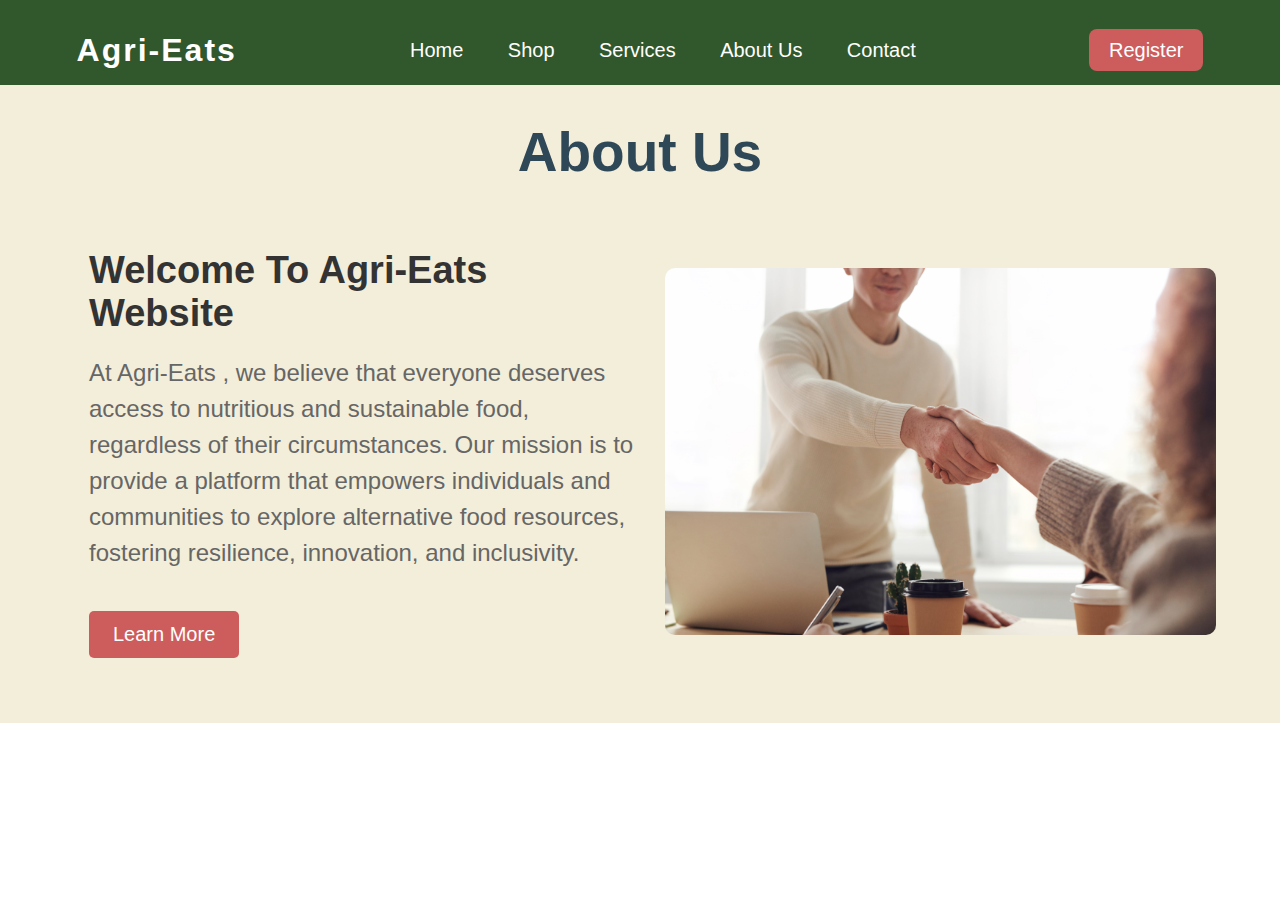
<file: aboutus.html>
<!DOCTYPE html>
<html lang="en">
<head>
    <meta charset="UTF-8">
    <meta name="viewport" content="width=device-width, initial-scale=1.0">
    <title>About Us</title>
    <link rel="stylesheet" href="aboutuspg.css">
    <link rel="stylesheet" href="heads.css">
</head>
<body>
    <header>
        <nav>
            <div class="logo"><a class="log" href="index.html">Agri-Eats</a></div>
            <div class="menu">
                <a href="index.html">Home</a>
                <a href="Shop.html">Shop</a>
                <a href="servicepage.html">Services</a>
                <a href="aboutus.html">About Us</a>
                <a href="contact.html">Contact</a>
            </div>
            <div class="register">
                <a href="signuppage.html">Register</a>
            </div>
        </nav> 
    </header>

    <section class="hero">
        <div class="heading">
            <h1>About Us</h1>
        </div>
        <div class="container">
            <div class="hero-content">
                <h2>Welcome To Agri-Eats Website</h2>
                <p>
                    
                    At  Agri-Eats , we believe that everyone deserves access to nutritious and sustainable food, regardless of their circumstances. Our mission is to provide a platform that empowers individuals and communities to explore alternative food resources, fostering resilience, innovation, and inclusivity.</p>
                    <button class="cta-button">Learn More</button>
            </div>
            <div class="hero-image">
                <img src="image/aboutus1.jpg">
            </div>
        </div>
    </section>
    
</body>
</html>
</file>
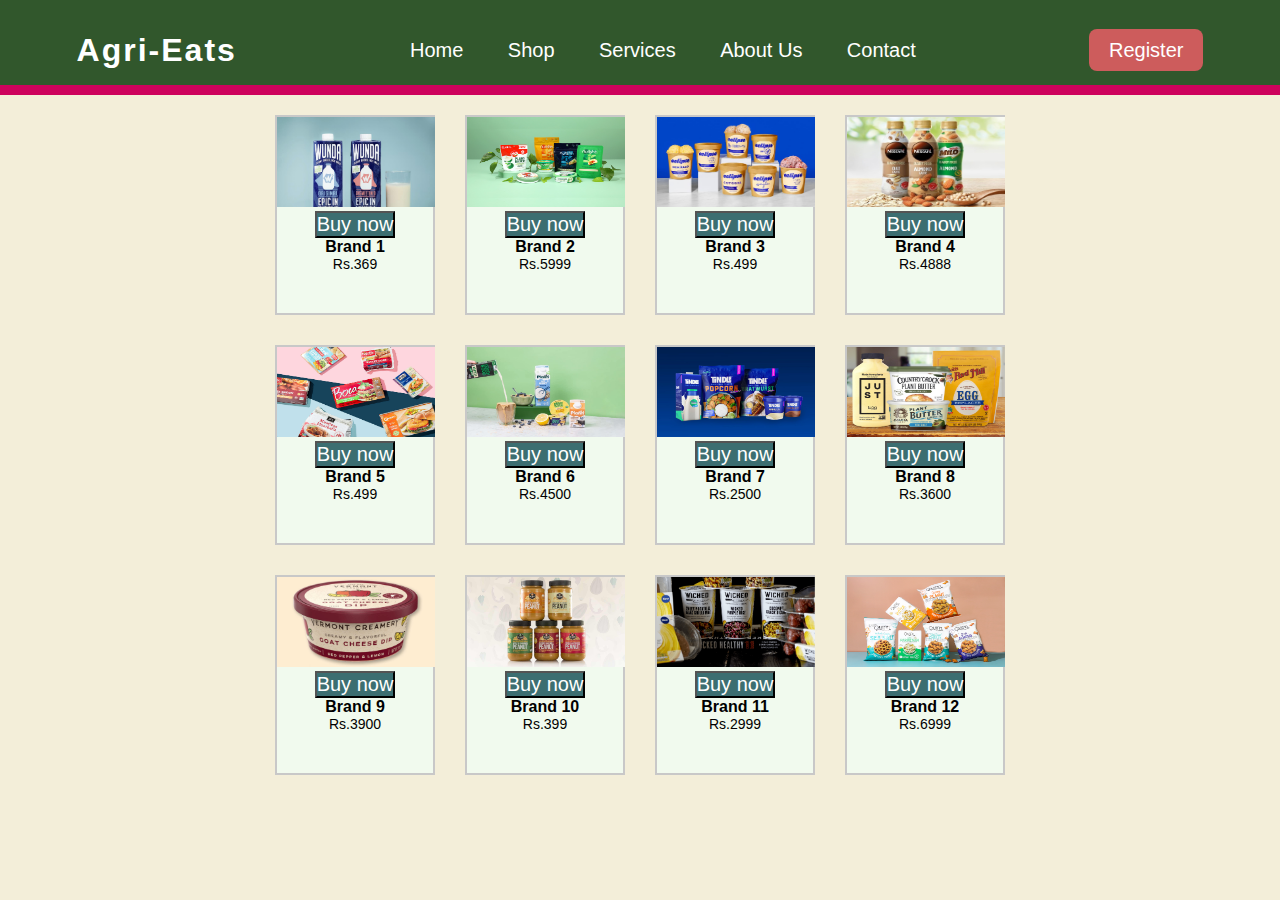
<file: Shop.html>
<!DOCTYPE html>
<html lang="en">
    <head>
        <link rel="stylesheet" href="heads.css">
        <title>Shop</title>
        <link rel="stylesheet" href="Shoppg.css">
    </head>
    <body>
        <header>
            <nav>
                <div class="logo"><a class="log" href="index.html">Agri-Eats</a></div>
                <div class="menu">
                    <a href="index.html">Home</a>
                    <a href="Shop.html">Shop</a>
                    <a href="servicepage.html">Services</a>
                    <a href="aboutus.html">About Us</a>
                    <a href="contact.html">Contact</a>
                </div>
                <div class="register">
                    <a href="signuppage.html">Register</a>
                </div>
            </nav> 
        </header>
        <div class="infogrid">

            <div class="video-preview">
                <div class="thumbnail-div">
                    <img src="image/pro1.jpg" alt="thumbnail-1" class="thumb-1">
                    <button class="omii">Buy now</button>
                </div> 
                <div class="para-slide">
                    <p class="para">Brand 1</p>
                    <p class="para-stats">Rs.369</p>
                    
                </div>
            </div>

            <div class="video-preview">
                <div class="thumbnail-div">
                    <img src="image/pro2.png" alt="thumbnail-1" class="thumb-1">
                    <button class="omii">Buy now</button>
                </div> 
                <div class="para-slide">
                    <p class="para">Brand 2</p>
                    <p class="para-stats">Rs.5999</p>
                
                </div>
            </div>


            <div class="video-preview">
                <div class="thumbnail-div">
                    <img src="image/pro3.jpg" alt="thumbnail-1" class="thumb-1">
                    <button class="omii">Buy now</button>
                </div> 
                <div class="para-slide">
                    <p class="para">Brand 3</p>
                    <p class="para-stats">Rs.499</p>
                    
                </div>
            </div>

            <div class="video-preview">
                <div class="thumbnail-div">
                    <img src="image/pro4.jpg" alt="thumbnail-1" class="thumb-1">
                    <button class="omii">Buy now</button>
                </div> 
                <div class="para-slide">
                    <p class="para">Brand 4</p>
                    <p class="para-stats">Rs.4888</p>
                    
                </div>
            </div>

            <div class="video-preview">
                <div class="thumbnail-div">
                    <img src="image/pro5.jpg" alt="thumbnail-1" class="thumb-1">
                    <button class="omii">Buy now</button>
                </div> 
                <div class="para-slide">
                    <p class="para">Brand 5</p>
                    <p class="para-stats">Rs.499</p>
            
                </div>
            </div>


            <div class="video-preview">
                <div class="thumbnail-div">
                    <img src="image/pro6.jpg" alt="thumbnail-1" class="thumb-1">
                    <button class="omii">Buy now</button>
                </div> 
                <div class="para-slide">
                    <p class="para">Brand 6</p>
                    <p class="para-stats">Rs.4500</p>
                    
                </div>
            </div>
             

            <div class="video-preview">
                <div class="thumbnail-div">
                    <img src="image/pro7.jpg" alt="thumbnail-1" class="thumb-1">
                    <button class="omii">Buy now</button>
                </div> 
                <div class="para-slide">
                    <p class="para">Brand 7</p>
                    <p class="para-stats">Rs.2500</p>
                    
                </div>
            </div>


            <div class="video-preview">
                <div class="thumbnail-div">
                    <img src="image/pro8.jpg" alt="thumbnail-1" class="thumb-1">
                    <button class="omii">Buy now</button>
                </div> 
                <div class="para-slide">
                    <p class="para">Brand 8</p>
                    <p class="para-stats">Rs.3600</p>
                    
                </div>
            </div>

            <div class="video-preview">
                <div class="thumbnail-div">
                    <img src="image/pro9.jpg" alt="thumbnail-1" class="thumb-1">
                    <button class="omii">Buy now</button>
                </div> 
                <div class="para-slide">
                    <p class="para"> Brand 9</p>
                    <p class="para-stats">Rs.3900</p>
                    
                </div>
            </div>

            <div class="video-preview">
                <div class="thumbnail-div">
                    <img src="image/pro10.jpg" alt="thumbnail-1" class="thumb-1">
                    <button class="omii">Buy now</button>
                </div> 
                <div class="para-slide">
                    <p class="para">Brand 10</p>
                    <p class="para-stats">Rs.399</p>
                    
                </div>
            </div>

            <div class="video-preview">
                <div class="thumbnail-div">
                    <img src="image/pro11.png" alt="thumbnail-1" class="thumb-1">
                    <button class="omii">Buy now</button>
                </div> 
                <div class="para-slide">
                    <p class="para">Brand 11</p>
                    <p class="para-stats">Rs.2999</p>
                    
                </div>
            </div>

            <div class="video-preview">
                <div class="thumbnail-div">
                    <img src="image/pro12.webp" alt="thumbnail-1" class="thumb-1">
                    <button class="omii">Buy now</button>
                </div> 
                <div class="para-slide">
                    <p class="para">Brand 12</p>
                    <p class="para-stats">Rs.6999</p>
                    
                </div>
            </div>
        </div>
    </body>
</html>
</file>
<file: aboutuspg.css>
*{
    margin:0px;
    padding:0px;
    box-sizing: border-box;
    font-family:"Arial", sans-serif;
}
.hero{
    background-color: #f3eed9;
    overflow:hidden;
}
.heading h1{
    color:#2f4858;
    font-size: 55px;
    text-align:center;
    margin-top:35px;
}
.container{
    display: flex;
    justify-content: center;
    align-items: center;
    width: 90%;
    margin: 65px auto;
}
.hero-content{
    flex:1;
    width:600px;
    margin:0px 25px;
}
.hero-content h2{
    font-size: 38px;
    margin-bottom:20px;
    color:#333;
}
.hero-content p{
    font-size:24px;
    line-height:1.5;
    margin-bottom: 40px;
    color:#666;
}

.hero-content button{
    display: inline-block;
    background-color: #cd5c5c;
    color:#fff;
    padding:12px 24px;
    border-radius: 5px;
    font-size:20px;
    border:none;
    cursor:pointer;
    transition: 0.3s ease;
}
.hero-content button:hover{
    background-color: #2f4858;
    transform: scale;
}
.hero-image{
     flex:1;
     width:600px;
     margin:auto;
}
img{
    width:100%;
    height: auto;
    border-radius: 10px;
}
</file>
<file: heads.css>
*{
    padding: 0;
    margin:0;
    box-sizing:border-box;
}
.log{
    text-decoration: none;
    color:white;
}

header{
    width:100%;
    height:85px;
    font-family: sans-serif;
    background-color:#31572c ;
    box-shadow: 0px 10px rgba(205,2,92);
}
nav{
    width:100%;
    height: 100px;
    color:rgb(255, 255, 255);
    display:flex;
    justify-content: space-around;
    align-items: center;
    font-family:sans-serif;
    
}
.logo{
    font-size:2em;
    letter-spacing: 2px;
    font-weight: 800;
}
.menu  a{
    text-decoration: none;
    color:rgb(255, 255, 255);
    padding:10px 20px;
    font-weight: 500;
    font-size: 20px;
    position: relative;
}
.menu a::before{
    content:'';
    position: absolute;
    top:0;
    left:0;
    width:0%;
    height:100%;
    border-bottom: 2px solid indianred;
    transition: 0.4s linear;

}
.menu a:hover:before{
    width:90%
}
.register a{
    text-decoration: none;
    color:white;
    padding:10px 20px;
    font-size: 20px;
    background:indianred;
    border-radius:8px;
    transition: 0.4s;

}
.register a:hover{
    background: transparent;
    border:1px solid indianred;
}
</file>
<file: Shoppg.css>
@import url('https://fonts.googleapis.com/css2?family=Playpen+Sans&family=Poppins:wght@500&display=swap');
              
body{
    
    background-color: #F3EED9;
}
.infogrid{
    display:flex;
    justify-content: center;
    align-items:center;
    
}
p{
font-family:arial;
}
.video-preview{
width:160px;
height:200px;
border-width:2px;
border-style: solid;
border-color:rgb(200,200,200);
color:rgb(96,96,96);
display:inline-block;
cursor:pointer;
text-align:center;
transition:box-shadow 0.5s, padding 0.5s;
color:black;
background-color: #f1faee;

}
.video-preview:hover{
box-shadow:0px 0px 15px rgba(0,0,0,0.35);
padding:5px;
border:none;
}
.thumb-1{
width: 158px;
height: 90px;
}
.para{
font-weight:bold;
text-align: center;
color:black;
}
.para-stats {

font-size:14px;
text-align: center;
}
.infogrid{
display:grid;
grid-template-columns: 160px 160px 160px 160px;
column-gap:30px;
row-gap:30px;
margin-top:30px;
}
.omii{
color:white;
background-color: #3c6e71;
font-size: 20px;
}
.omii:hover{
    background-color: #2f4858;
}
</file>
